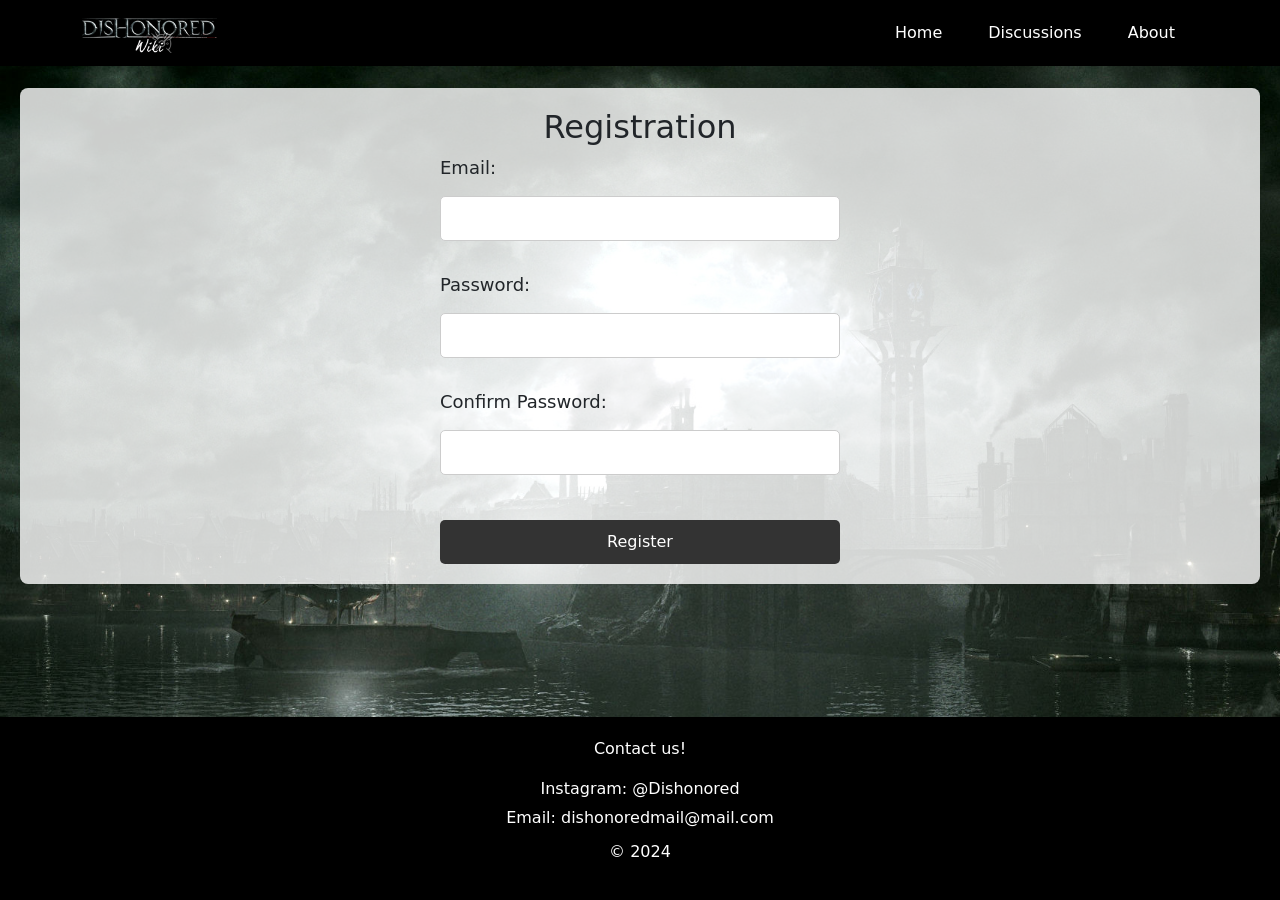
<file: forum-register.html>
<!DOCTYPE html>
<html lang="en">

<head>
    <meta charset="UTF-8">
    <meta name="viewport" content="width=device-width, initial-scale=1.0">
    
    <meta name="description" content="description">

    <meta name="keywords" content="keyword1, keyword2, keyword3, etc.">

    <meta name="author" content="myzayy">
    <meta name="viewport" content="width=device-width, initial-scale=1.0">
    <link href="css/register.css" rel="stylesheet" type="text/css">
    <link href="https://cdn.jsdelivr.net/npm/bootstrap@5.3.0/dist/css/bootstrap.min.css" rel="stylesheet">
    <script src="js/register.js" defer></script>
    <link rel="shortcut icon" href="img/devouringswarm.png" type="image/png">
    <title>Forum Registration</title>
</head>

<body>
    <nav class="navbar navbar-expand-lg navbar-dark fixed-top bg-black">
        <div class="container">
            <a class="navbar-brand" href="index.html">
                <img src="img/sitelogo.jpg" alt="Logo">
            </a>
            <!-- Кнопка-бургер -->
            <button class="navbar-toggler" type="button" data-bs-toggle="collapse" data-bs-target="#navbarNav" aria-controls="navbarNav" aria-expanded="false" aria-label="Toggle navigation">
                <span class="navbar-toggler-icon"></span>
            </button>
            <div class="collapse navbar-collapse" id="navbarNav">
                <ul class="navbar-nav ms-auto">
                    <li class="nav-item">
                        <a class="nav-link" href="index.html">Home</a>
                    </li>
                    <!-- <li class="nav-item">
                        <a class="nav-link" href="forum-register.html">Sign up</a>
                    </li> -->
                    <li class="nav-item">
                        <a class="nav-link" href="content.html">Discussions</a>
                    </li>
                    <li class="nav-item">
                        <a class="nav-link" href="game.html">About</a>
                    </li>
                </ul>
            </div>
        </div>
    </nav>

    <main class="main-content">
        <section class="form-section content-section">
            <h1 class="form-h1">Registration</h1>
            <form id="registration-form" class="centered-form">
                <label for="email">Email:</label>
                <input type="email" id="email" name="email" required>
                <span id="email-error" class="error"></span>

                <label for="password">Password:</label>
                <input type="password" id="password" name="password" required>
                <span id="password-error" class="error"></span>

                <label for="confirm-password">Confirm Password:</label>
                <input type="password" id="confirm-password" name="confirm-password" required>
                <span id="confirm-password-error" class="error"></span>
                <span id="message" style="font-size: 14px;"></span>

                <button type="submit">Register</button>
            </form>
        </section>
    </main>

    <footer class="footer">
        <p>Contact us!</p>
        <ul class="contact-list">
            <li>Instagram: @Dishonored</li>
            <li>Email: dishonoredmail@mail.com</li>
        </ul>
        <p>© 2024</p>
    </footer>
    <script src="https://cdn.jsdelivr.net/npm/bootstrap@5.3.0/dist/js/bootstrap.bundle.min.js"></script>
</body>

</html>
</file>
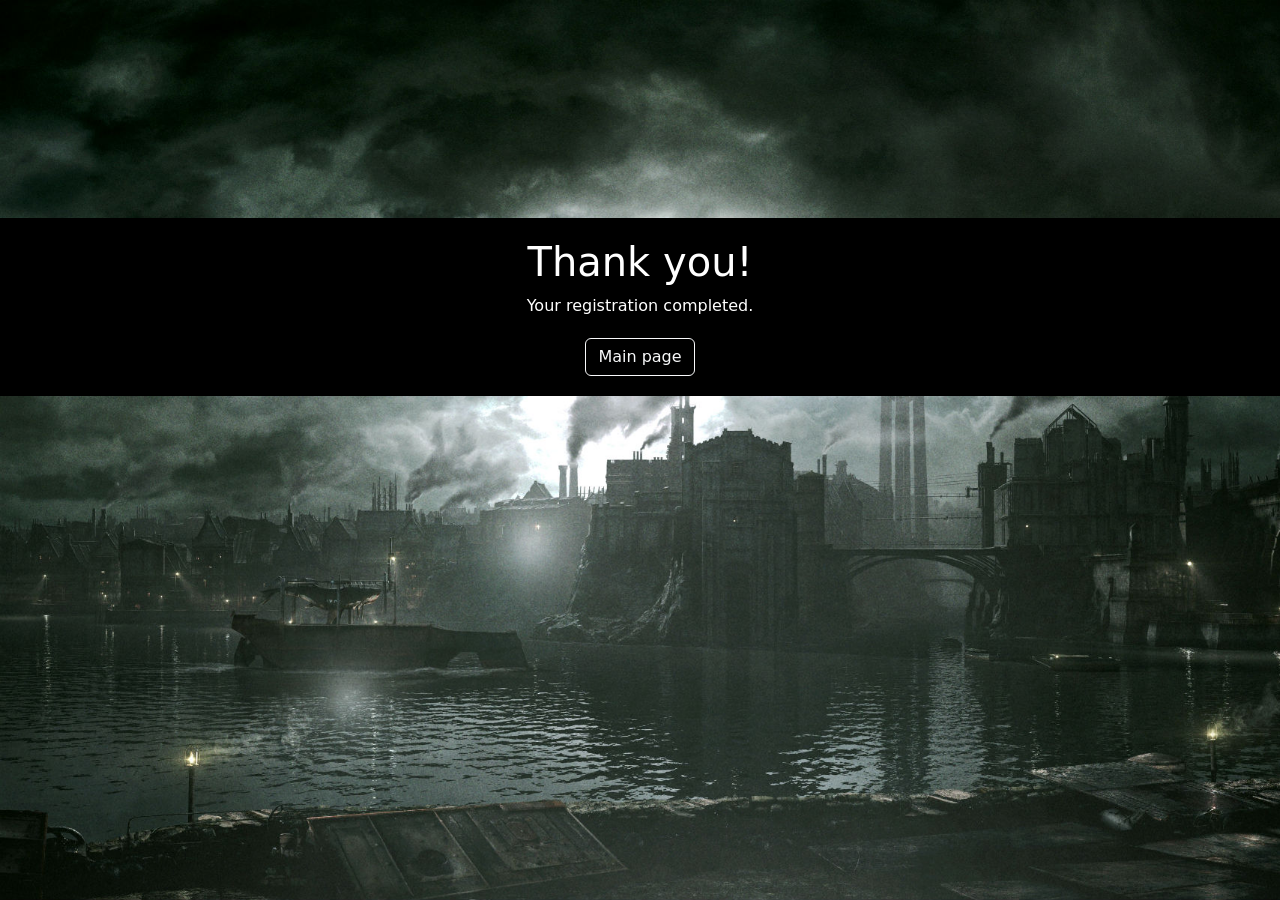
<file: redirect.html>
<!DOCTYPE html>
<html lang="en">
<head>
    <meta charset="UTF-8">
    <meta name="viewport" content="width=device-width, initial-scale=1.0">
    <link href="css/redirect.css" rel="stylesheet" type="text/css">
    <link href="https://cdn.jsdelivr.net/npm/bootstrap@5.3.0/dist/css/bootstrap.min.css" rel="stylesheet">
    <title>Thank you!</title>
</head>
<body>
    <div class="thank-you">
    <h1>Thank you!</h1>
    <p>Your registration completed.</p>
    <div class="light_button"><a href="index.html" ><button type="button" class="btn btn-outline-light">Main page</button></a></div>
    </div>
<script src="https://cdn.jsdelivr.net/npm/bootstrap@5.3.0/dist/js/bootstrap.bundle.min.js"></script>
</body>
</html>
</file>
<file: css/register.css>
body {
    font-family: Arial, sans-serif;
    margin: 0;
    padding: 0;
    display: flex;
    flex-direction: column;
    min-height: 100vh;
    background-image: url('../img/img_background.jpg');
    background-size: cover;
    padding-top: 68px;
}

/* Header */
.header {
    display: flex;
    align-items: center;
    padding: 10px 20px;
    background-color: rgba(0, 0, 0, 0.7);
    /* width: 100%; */
}

.logo {
    height: 40px;
}

.navigation .nav-list {
    list-style: none;
    display: flex;
    margin: 0;
    padding: 0;
    margin-left: auto;
}

.nav-item {
    margin-left: 20px;
    margin: 0 15px;
}

.nav-item a {
    text-decoration: none;
    color: white;
    font-size: 16px;
}

.nav-item a:hover {
    color: #267142;
}

.main-content {
    flex: 1;
    padding: 20px;
    display: flex;
    flex-direction: column;
    gap: 20px;
}

.info-section {
    display: flex;
    flex-wrap: wrap;
    gap: 20px;
    background-color: rgba(255, 255, 255, 0.8);
    padding: 20px;
    border-radius: 8px;
}

.info-image {
    max-width: 100%;
    width: 300px;
    border-radius: 8px;
}

.info-text {
    flex: 2;
    font-size: 16px;
}

.content-section {
    background-color: rgba(255, 255, 255, 0.8);
    padding: 20px;
    border-radius: 8px;
    font-size: large;
    
}

blockquote {
    font-style: italic;
    margin: 10px 0;
}

.footer {
    
    background-color: #000000;
    color: #ffffff;
    padding: 20px;
    text-align: center;
    position: relative;
    bottom: 0;
    /* width: 100%; */
    margin-top: 50px;
}

.contact-list {
    list-style: none;
    padding: 0;
    margin: 10px 0;
}

.contact-list li {
    margin: 5px 0;
}
.navbar-brand img {
    height: 40px;
}

.navbar-nav .nav-link {
    color: white;
    transition: color 0.3s ease;
}

.navbar-nav .nav-link:hover {
    color: #267142;
}
.navbar {
    background-color: rgba(0, 0, 0, 0.7);
}

.nav-list {
    list-style: none;
    display: flex;
    margin: 0;
    padding: 0;
}

.error {
    color: red;
    font-size: 12px;
    margin-left: 10px;
}
.centered-form {
    display: flex;
    flex-direction: column;
    align-items: center;
    gap: 15px;
}

.centered-form label {
    text-align: left;
    width: 100%;
    max-width: 400px;
}

.centered-form input {
    width: 100%;
    max-width: 400px;
    padding: 8px;
    border-radius: 5px;
    border: 1px solid #ccc;
}

.centered-form button {
    width: 100%;
    max-width: 400px;
    padding: 10px;
    border-radius: 5px;
    border: none;
    background-color: #333;
    color: white;
    font-size: 16px;
    cursor: pointer;
}

.centered-form button:hover {
    background-color: #267142;
}

.form-h1{
    display: flex;
    justify-content: center;
    font-size:xx-large;
}
</file>
<file: css/redirect.css>
body {
    font-family: Arial, sans-serif;
    margin: 0;
    padding: 0;
    display: flex;
    flex-direction: column;
    min-height: 100vh;
    background-image: url('../img/img_background.jpg');
    background-size: cover;
    padding-top: 68px;
}
.thank-you {
    background-color: black;
    margin-top: 150px;
    padding: 20px;
    
}
.thank-you h1, p{
    color: white;
    text-align: center;
    
}

.light_button{
    margin-top: 20px;
    display: flex;
    justify-items: center;
    align-items:center;
    flex-direction: column;
    
}
</file>
